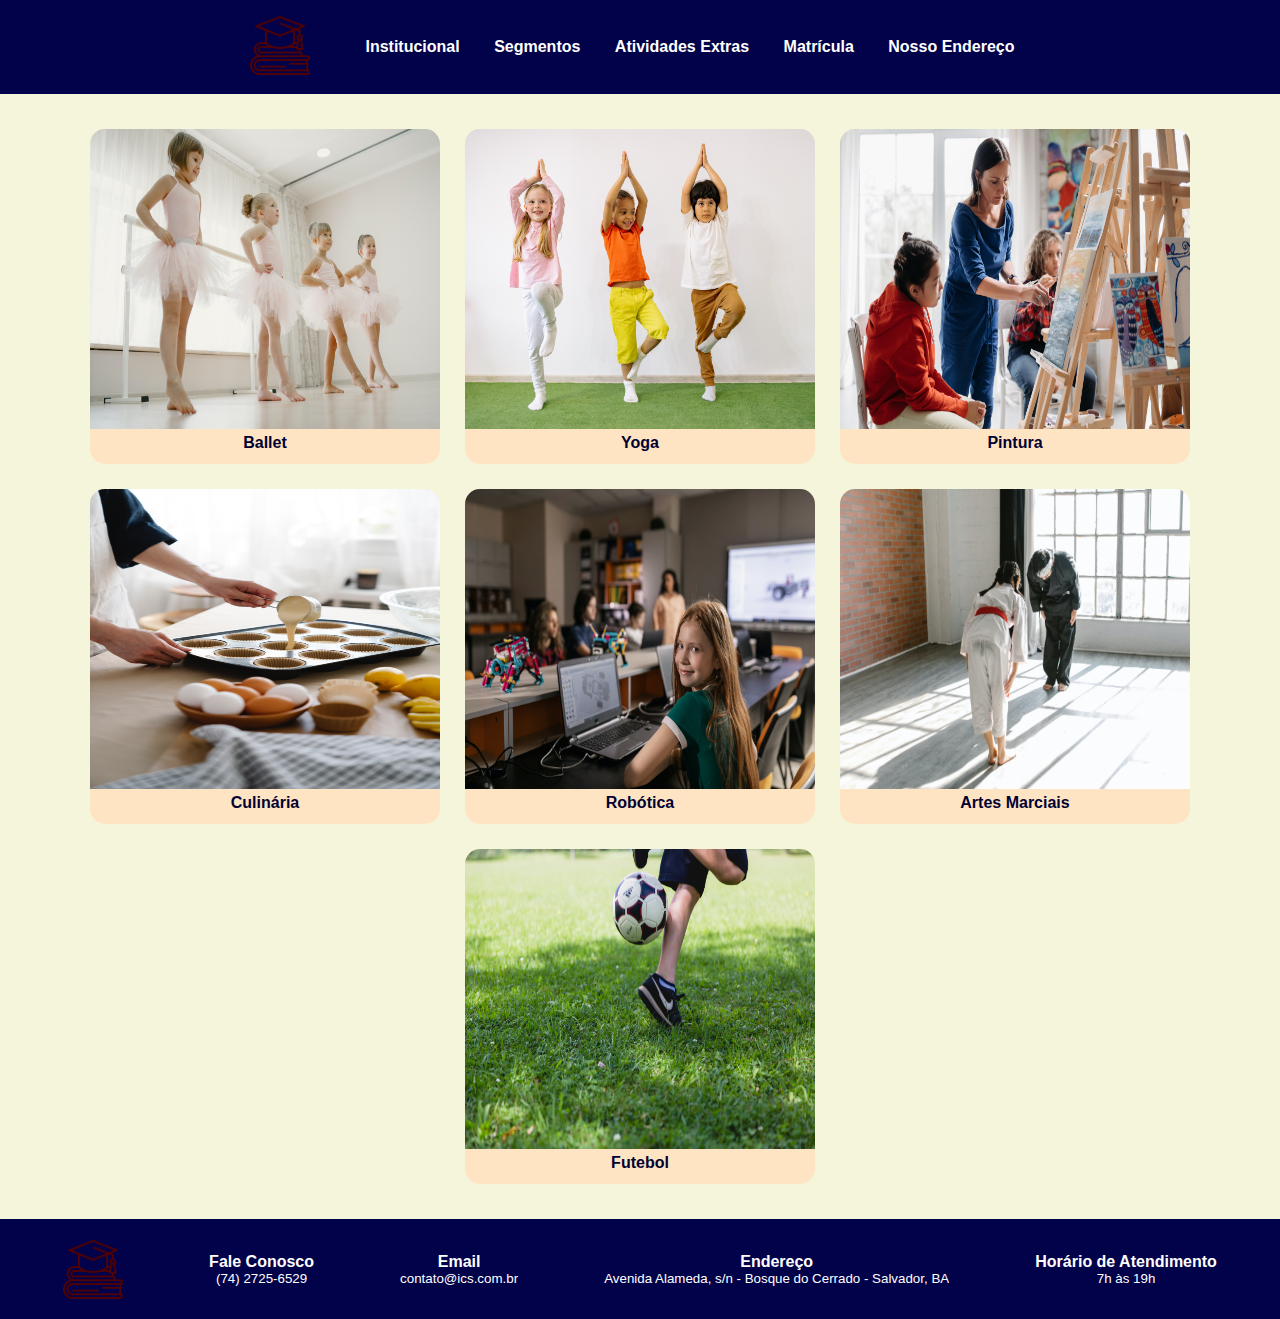
<file: atividades.html>
<!DOCTYPE html>
<html lang="pt-br">
<head>
    <meta charset="UTF-8">
    <meta http-equiv="X-UA-Compatible" content="IE=edge">
    <meta name="viewport" content="width=device-width, initial-scale=1.0">
    <link rel="shortcut icon" href="img/educacao.png" type="image/x-icon">
    <title>Instituto Caminhos do Saber</title>

    <link rel="stylesheet" href="https://fonts.googleapis.com/css2?family=Material+Symbols+Outlined:opsz,wght,FILL,GRAD@20..48,100..700,0..1,-50..200" />
    
    <link href="https://cdn.jsdelivr.net/npm/bootstrap@5.3.0/dist/css/bootstrap.min.css" rel="stylesheet" integrity="sha384-9ndCyUaIbzAi2FUVXJi0CjmCapSmO7SnpJef0486qhLnuZ2cdeRhO02iuK6FUUVM" crossorigin="anonymous">

    <link rel="stylesheet" href="atividades.css">
</head>
<body>
    
    <div class="cabecalho">

        <div class="logo">
            <a href="index.html"><img src="img/educacao.png" alt=""></a>
        </div>

        <span id="burguer" class="material-symbols-outlined" onclick="clickMenu()">menu</span>

            <div id="menu" class="header-links">
                <a href="institucional.html">Institucional</a>
                <a href="segmentos.html">Segmentos</a>
                <a href="atividades.html">Atividades Extras</a>
                <a href="matriculas.html">Matrícula</a>
                <a href="endereco.html">Nosso Endereço</a>
            </div>
    </div>


    <div class="cards">
        <div class="card">
            <img src="img/ballet.jpg" alt="">
            <h1>Ballet</h1>
        </div>

        <div class="card">
            <img src="img/yoga.jpg" alt="">
            <h1>Yoga</h1>
        </div>

        <div class="card">
            <img src="img/pintura.jpg" alt="">
            <h1>Pintura</h1>
        </div>

        <div class="card">
            <img src="img/culinaria.jpg" alt="">
            <h1>Culinária</h1>
        </div>
        
        <div class="card">
            <img src="img/robotica.jpg" alt="">
            <h1>Robótica</h1>
        </div>

        <div class="card">
            <img src="img/artes-marciais.jpg" alt="">
            <h1>Artes Marciais</h1>
        </div>

        <div class="card">
            <img src="img/futebol.jpg" alt="">
            <h1>Futebol</h1>
        </div>

    </div>


    <div class="footer">
        <img src="img/educacao.png" alt="">
        <div class="footer-info">
            <h1>Fale Conosco</h1>
            <small>(74) 2725-6529</small>
        </div>
        <div class="footer-info">
            <h1>Email</h1>
            <small>contato@ics.com.br </small>
        </div>
        <div class="footer-info">
            <h1>Endereço</h1>
            <small>Avenida Alameda, s/n - Bosque do Cerrado - Salvador, BA </small>
        </div>
        <div class="footer-info">
            <h1>Horário de Atendimento</h1>
            <small> 7h às 19h </small>
        </div>
    </div>
    
    <script src="endereco.js"></script>
    
    <script src="https://cdn.jsdelivr.net/npm/bootstrap@5.3.0/dist/js/bootstrap.bundle.min.js" integrity="sha384-geWF76RCwLtnZ8qwWowPQNguL3RmwHVBC9FhGdlKrxdiJJigb/j/68SIy3Te4Bkz" crossorigin="anonymous"></script>
    
    </body>
    </html>
</file>
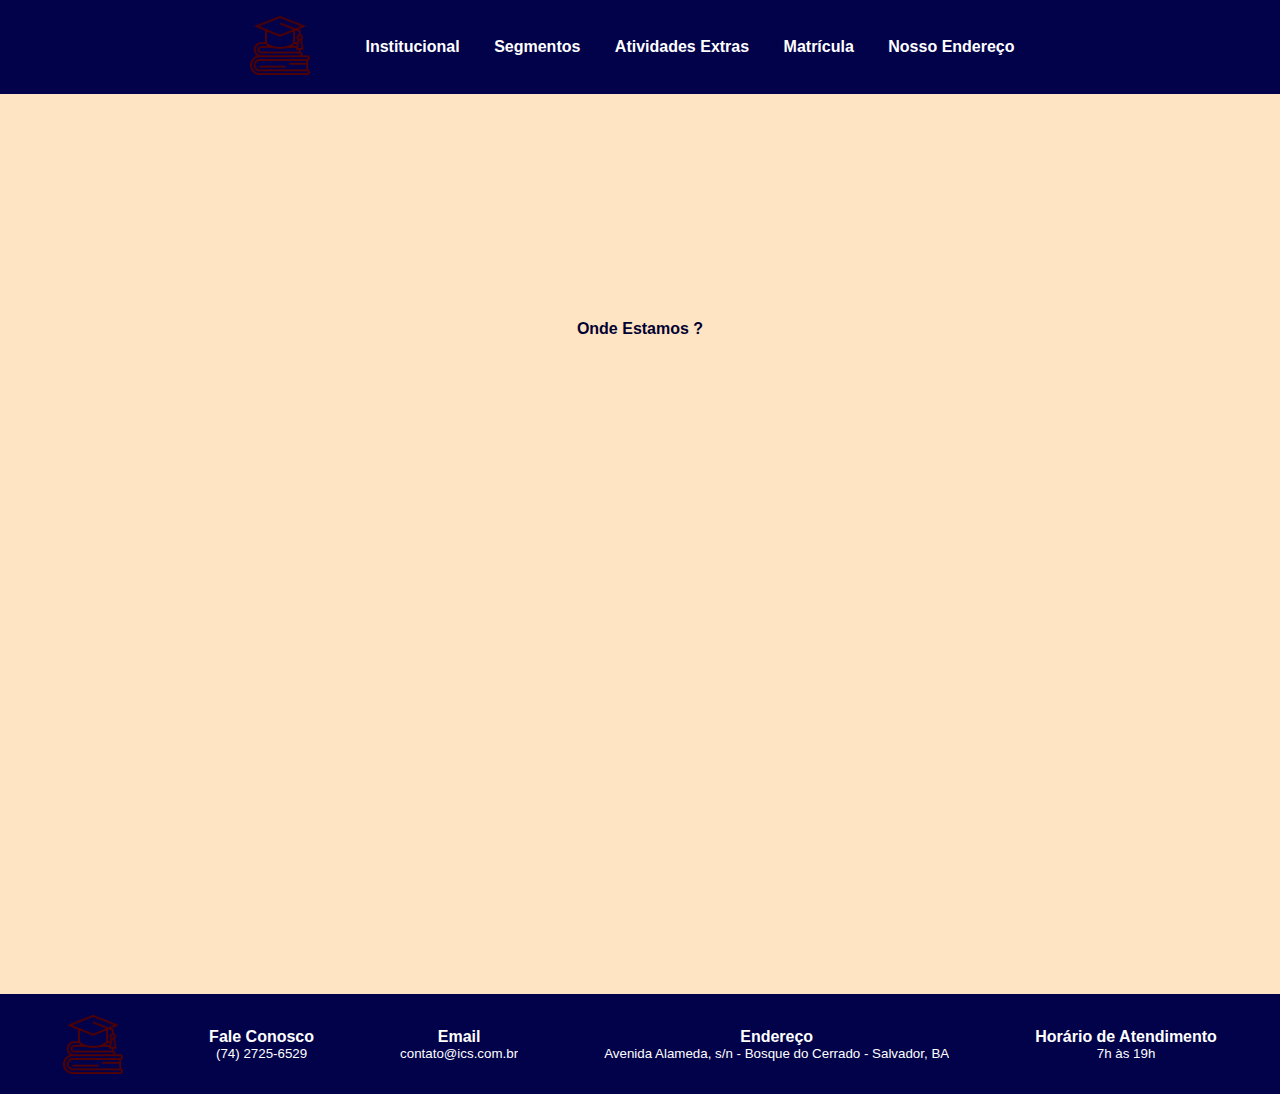
<file: endereco.html>
<!DOCTYPE html>
<html lang="pt-br">
<head>
    <meta charset="UTF-8">
    <meta http-equiv="X-UA-Compatible" content="IE=edge">
    <meta name="viewport" content="width=device-width, initial-scale=1.0">
    <link rel="shortcut icon" href="img/educacao.png" type="image/x-icon">
    <title>Instituto Caminhos do Saber</title>

    <link rel="stylesheet" href="https://fonts.googleapis.com/css2?family=Material+Symbols+Outlined:opsz,wght,FILL,GRAD@20..48,100..700,0..1,-50..200" />

    <link href="https://cdn.jsdelivr.net/npm/bootstrap@5.3.0/dist/css/bootstrap.min.css" rel="stylesheet" integrity="sha384-9ndCyUaIbzAi2FUVXJi0CjmCapSmO7SnpJef0486qhLnuZ2cdeRhO02iuK6FUUVM" crossorigin="anonymous">

    <link rel="stylesheet" href="endereco.css">
</head>
<body>
    
    <div class="cabecalho">

        <div class="logo">
            <a href="index.html"><img src="img/educacao.png" alt=""></a>
        </div>

        <span id="burguer" class="material-symbols-outlined" onclick="clickMenu()">menu</span>

            <div id="menu" class="header-links">
                <a href="institucional.html">Institucional</a>
                <a href="segmentos.html">Segmentos</a>
                <a href="atividades.html">Atividades Extras</a>
                <a href="matriculas.html">Matrícula</a>
                <a href="endereco.html">Nosso Endereço</a>
            </div>
    </div>

<div class="maps">
    <p>Onde Estamos ?</p>
    <iframe src="https://www.google.com/maps/embed?pb=!1m18!1m12!1m3!1d248928.47705121533!2d-38.66661383760659!3d-12.875057972796423!2m3!1f0!2f0!3f0!3m2!1i1024!2i768!4f13.1!3m3!1m2!1s0x716037ca23ca5b3%3A0x1b9fc7912c226698!2sSalvador%20-%20BA!5e0!3m2!1spt-BR!2sbr!4v1685733587709!5m2!1spt-BR!2sbr" width="600" height="430" style="border:0;" allowfullscreen="" loading="lazy" referrerpolicy="no-referrer-when-downgrade"></iframe>
</div>


<div class="footer">
    <img src="img/educacao.png" alt="">
    <div class="footer-info">
        <h1>Fale Conosco</h1>
        <small>(74) 2725-6529</small>
    </div>
    <div class="footer-info">
        <h1>Email</h1>
        <small>contato@ics.com.br </small>
    </div>
    <div class="footer-info">
        <h1>Endereço</h1>
        <small>Avenida Alameda, s/n - Bosque do Cerrado - Salvador, BA </small>
    </div>
    <div class="footer-info">
        <h1>Horário de Atendimento</h1>
        <small> 7h às 19h </small>
    </div>
</div>


<script src="endereco.js"></script>

<script src="https://cdn.jsdelivr.net/npm/bootstrap@5.3.0/dist/js/bootstrap.bundle.min.js" integrity="sha384-geWF76RCwLtnZ8qwWowPQNguL3RmwHVBC9FhGdlKrxdiJJigb/j/68SIy3Te4Bkz" crossorigin="anonymous"></script>

</body>
</html>
</file>
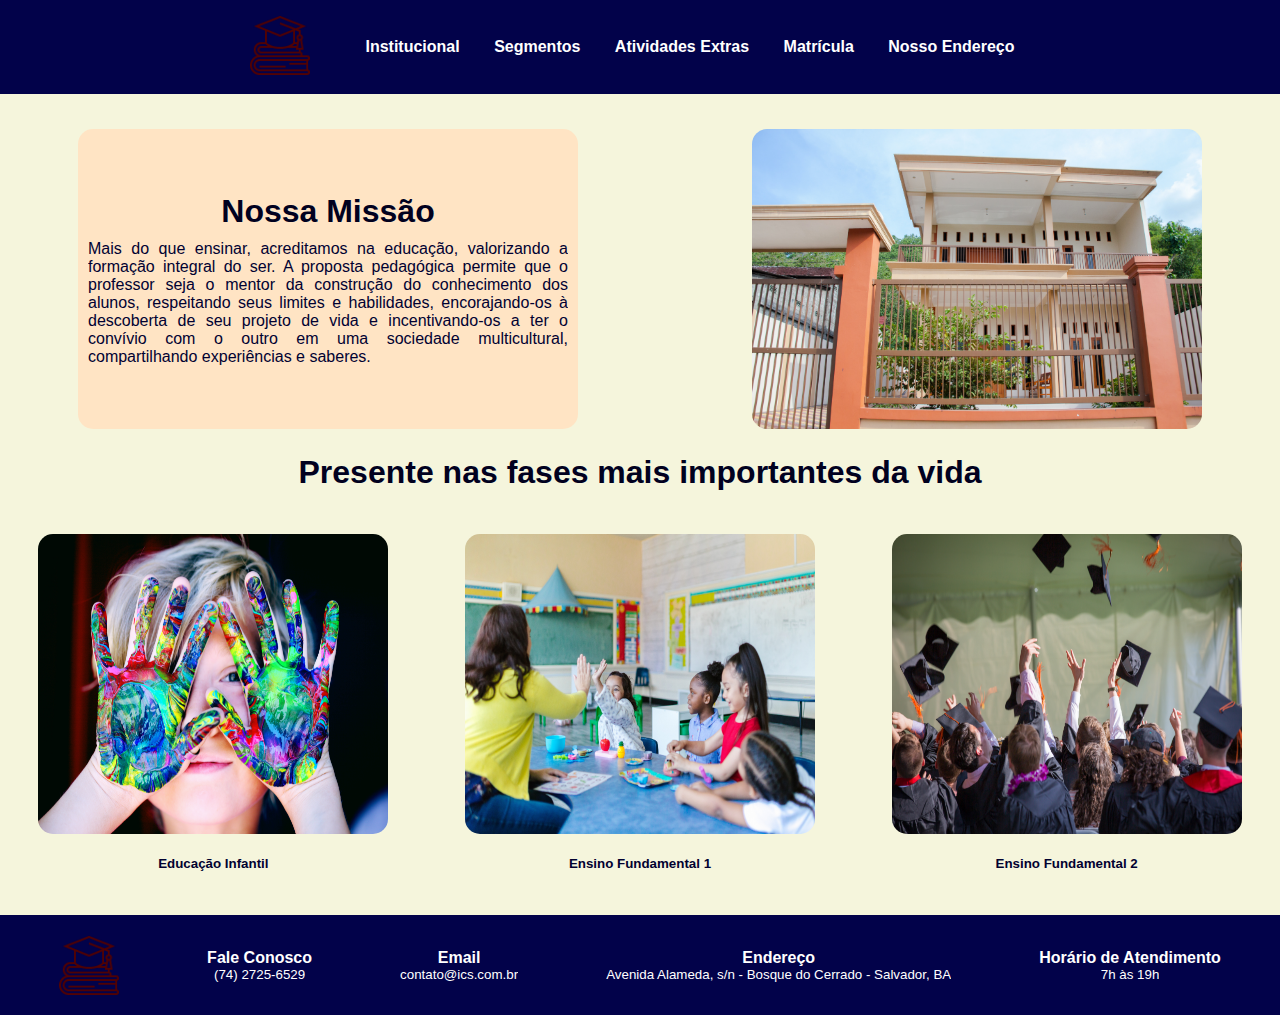
<file: institucional.html>
<!DOCTYPE html>
<html lang="pt-br">
<head>
    <meta charset="UTF-8">
    <meta http-equiv="X-UA-Compatible" content="IE=edge">
    <meta name="viewport" content="width=device-width, initial-scale=1.0">
    <link rel="shortcut icon" href="img/educacao.png" type="image/x-icon">
    <title>Instituto Caminhos do Saber</title>

    <link rel="stylesheet" href="https://fonts.googleapis.com/css2?family=Material+Symbols+Outlined:opsz,wght,FILL,GRAD@20..48,100..700,0..1,-50..200" />

    <link href="https://cdn.jsdelivr.net/npm/bootstrap@5.3.0/dist/css/bootstrap.min.css" rel="stylesheet" integrity="sha384-9ndCyUaIbzAi2FUVXJi0CjmCapSmO7SnpJef0486qhLnuZ2cdeRhO02iuK6FUUVM" crossorigin="anonymous">

    <link rel="stylesheet" href="institucional.css">
</head>
<body>
    
    <div class="cabecalho">

        <div class="logo">
            <a href="index.html"><img src="img/educacao.png" alt=""></a>
        </div>

        <span id="burguer" class="material-symbols-outlined" onclick="clickMenu()">menu</span>

            <div id="menu" class="header-links">
                <a href="institucional.html">Institucional</a>
                <a href="segmentos.html">Segmentos</a>
                <a href="atividades.html">Atividades Extras</a>
                <a href="matriculas.html">Matrícula</a>
                <a href="endereco.html">Nosso Endereço</a>
            </div>
    </div>



<div class="historia">
    
    <div class="missao">
        <h1>Nossa Missão</h1>
        <p>Mais do que ensinar, acreditamos na educação, valorizando a formação integral do ser.
        A proposta pedagógica permite que o professor seja o mentor da construção do conhecimento dos alunos, respeitando seus limites e habilidades,  encorajando-os à descoberta de seu projeto de vida e incentivando-os a ter o convívio com o outro em uma sociedade multicultural, compartilhando experiências e saberes. </p>
    </div>

    <img src="img/fachada.jpg" alt="">
   
    
</div>



<h1>Presente nas fases mais importantes da vida</h1>

<div class="niveis">
    <div class="niveis-small">
        <a href="segmentos.html"><img src="img/educacao-infantil.jpg" alt=""></a>
        <a href="segmentos.html"><small>Educação Infantil</small></a>
    </div>
    <div class="niveis-small">
        <a href="segmentos.html"><img src="img/fund-1.jpg" alt=""></a>
        <a href="segmentos.html"><small>Ensino Fundamental 1</small></a>
    </div>
    <div class="niveis-small">
        <a href="segmentos.html"><img src="img/fund-2.jpg" alt=""></a>
        <a href="segmentos.html"><small>Ensino Fundamental 2</small></a>
    </div>
</div>

<div class="footer">
    <img src="img/educacao.png" alt="">
    <div class="footer-info">
        <h1>Fale Conosco</h1>
        <small>(74) 2725-6529</small>
    </div>
    <div class="footer-info">
        <h1>Email</h1>
        <small>contato@ics.com.br </small>
    </div>
    <div class="footer-info">
        <h1>Endereço</h1>
        <small>Avenida Alameda, s/n - Bosque do Cerrado - Salvador, BA </small>
    </div>
    <div class="footer-info">
        <h1>Horário de Atendimento</h1>
        <small> 7h às 19h </small>
    </div>
</div>

<script src="endereco.js"></script>

<script src="https://cdn.jsdelivr.net/npm/bootstrap@5.3.0/dist/js/bootstrap.bundle.min.js" integrity="sha384-geWF76RCwLtnZ8qwWowPQNguL3RmwHVBC9FhGdlKrxdiJJigb/j/68SIy3Te4Bkz" crossorigin="anonymous"></script>

</body>
</html>
</file>
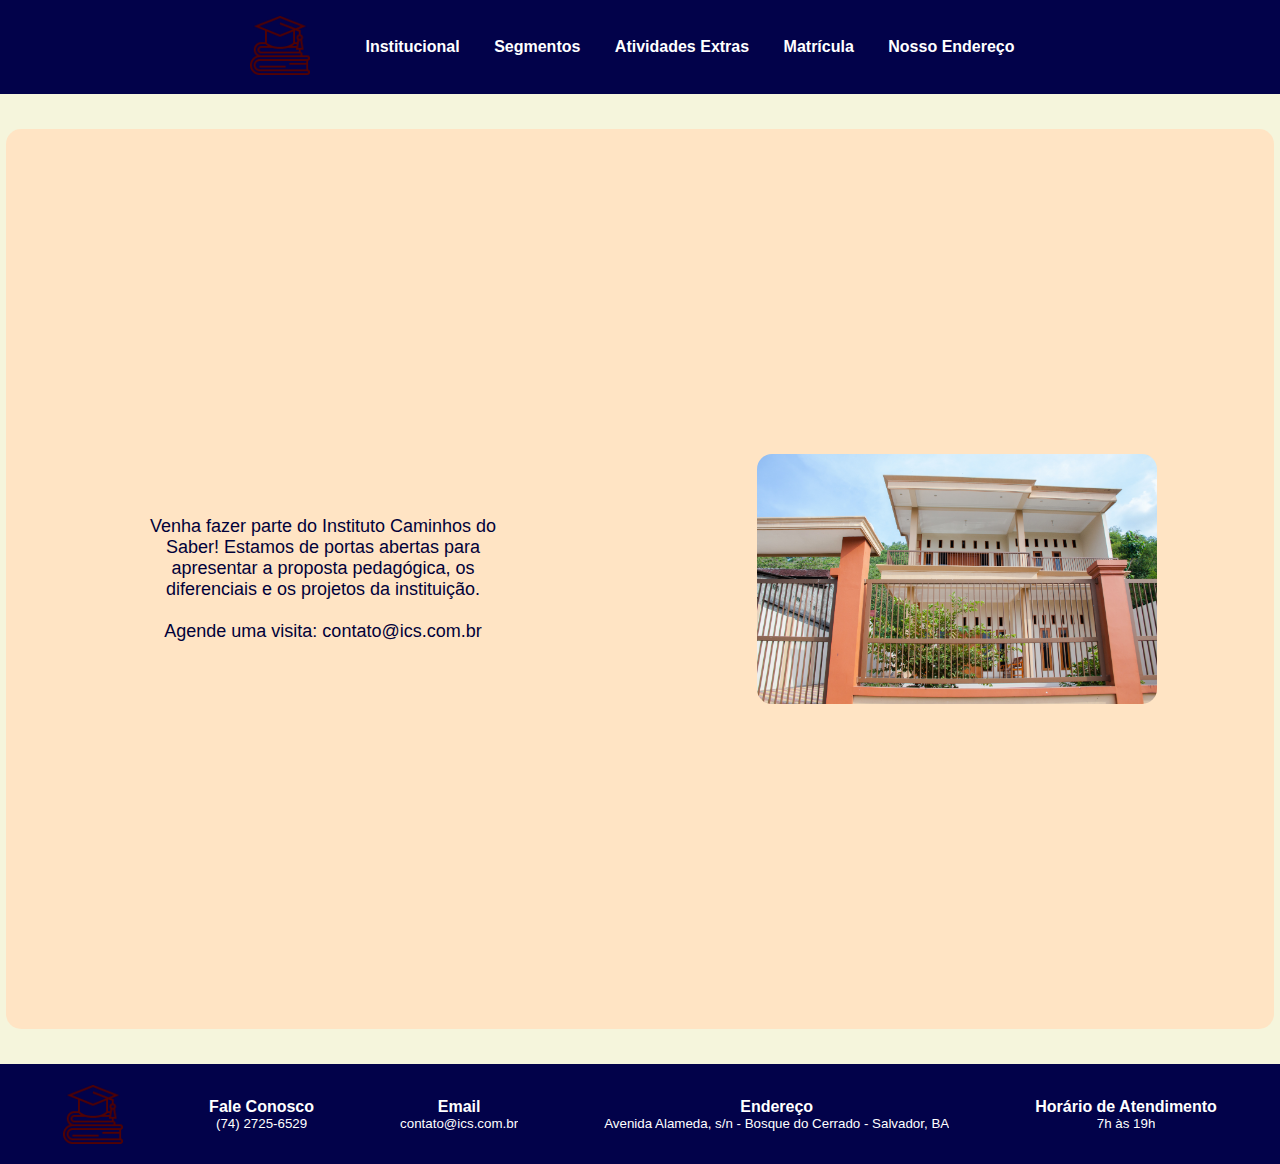
<file: matriculas.html>
<!DOCTYPE html>
<html lang="pt-br">
<head>
    <meta charset="UTF-8">
    <meta http-equiv="X-UA-Compatible" content="IE=edge">
    <meta name="viewport" content="width=device-width, initial-scale=1.0">
    <link rel="shortcut icon" href="img/educacao.png" type="image/x-icon">
    <title>Instituto Caminhos do Saber</title>

    <link rel="stylesheet" href="https://fonts.googleapis.com/css2?family=Material+Symbols+Outlined:opsz,wght,FILL,GRAD@20..48,100..700,0..1,-50..200" />

    <link href="https://cdn.jsdelivr.net/npm/bootstrap@5.3.0/dist/css/bootstrap.min.css" rel="stylesheet" integrity="sha384-9ndCyUaIbzAi2FUVXJi0CjmCapSmO7SnpJef0486qhLnuZ2cdeRhO02iuK6FUUVM" crossorigin="anonymous">

    <link rel="stylesheet" href="matriculas.css">
</head>
<body>
    
    <div class="cabecalho">

        <div class="logo">
            <a href="index.html"><img src="img/educacao.png" alt=""></a>
        </div>

        <span id="burguer" class="material-symbols-outlined" onclick="clickMenu()">menu</span>

            <div id="menu" class="header-links">
                <a href="institucional.html">Institucional</a>
                <a href="segmentos.html">Segmentos</a>
                <a href="atividades.html">Atividades Extras</a>
                <a href="matriculas.html">Matrícula</a>
                <a href="endereco.html">Nosso Endereço</a>
            </div>
    </div>



<div class="card">
    <p class="txt">
        Venha fazer parte do Instituto Caminhos do Saber! 
        
        Estamos de portas abertas para apresentar a proposta pedagógica, os diferenciais e os projetos da instituição. 
        <br><br>
        Agende uma visita: contato@ics.com.br
        </p>
        <img src="img/fachada.jpg" alt="">
</div>


<div class="footer">
    <img src="img/educacao.png" alt="">
    <div class="footer-info">
        <h1>Fale Conosco</h1>
        <small>(74) 2725-6529</small>
    </div>
    <div class="footer-info">
        <h1>Email</h1>
        <small>contato@ics.com.br </small>
    </div>
    <div class="footer-info">
        <h1>Endereço</h1>
        <small>Avenida Alameda, s/n - Bosque do Cerrado - Salvador, BA </small>
    </div>
    <div class="footer-info">
        <h1>Horário de Atendimento</h1>
        <small> 7h às 19h </small>
    </div>
</div>

<script src="endereco.js"></script>

<script src="https://cdn.jsdelivr.net/npm/bootstrap@5.3.0/dist/js/bootstrap.bundle.min.js" integrity="sha384-geWF76RCwLtnZ8qwWowPQNguL3RmwHVBC9FhGdlKrxdiJJigb/j/68SIy3Te4Bkz" crossorigin="anonymous"></script>

</body>
</html>
</file>
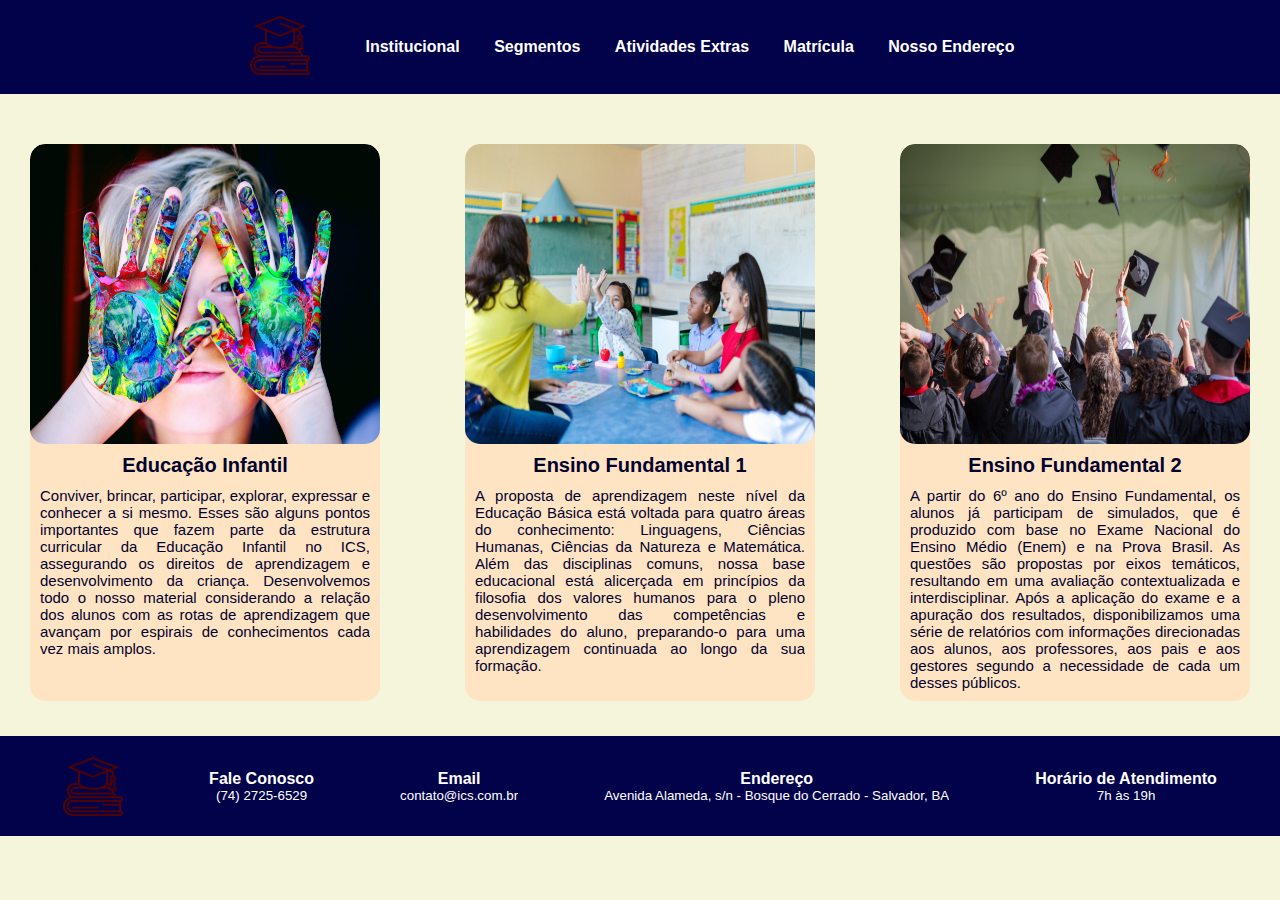
<file: segmentos.html>
<!DOCTYPE html>
<html lang="pt-br">
<head>
    <meta charset="UTF-8">
    <meta http-equiv="X-UA-Compatible" content="IE=edge">
    <meta name="viewport" content="width=device-width, initial-scale=1.0">
    <link rel="shortcut icon" href="img/educacao.png" type="image/x-icon">
    <title>Instituto Caminhos do Saber</title>

    <link rel="stylesheet" href="https://fonts.googleapis.com/css2?family=Material+Symbols+Outlined:opsz,wght,FILL,GRAD@20..48,100..700,0..1,-50..200" />

    <link href="https://cdn.jsdelivr.net/npm/bootstrap@5.3.0/dist/css/bootstrap.min.css" rel="stylesheet" integrity="sha384-9ndCyUaIbzAi2FUVXJi0CjmCapSmO7SnpJef0486qhLnuZ2cdeRhO02iuK6FUUVM" crossorigin="anonymous">

    <link rel="stylesheet" href="segmentos.css">
</head>
<body>
    
    <div class="cabecalho">

        <div class="logo">
            <a href="index.html"><img src="img/educacao.png" alt=""></a>
        </div>

        <span id="burguer" class="material-symbols-outlined" onclick="clickMenu()">menu</span>

            <div id="menu" class="header-links">
                <a href="institucional.html">Institucional</a>
                <a href="segmentos.html">Segmentos</a>
                <a href="atividades.html">Atividades Extras</a>
                <a href="matriculas.html">Matrícula</a>
                <a href="endereco.html">Nosso Endereço</a>
            </div>
    </div>



    <div class="niveis">
        <div class="niveis-small">
            <img src="img/educacao-infantil.jpg" alt="">
            <small>Educação Infantil</small>
            <p>Conviver, brincar, participar, explorar, expressar e conhecer a si mesmo. Esses são alguns pontos importantes que fazem parte da estrutura curricular da Educação Infantil no ICS, assegurando os direitos de aprendizagem e desenvolvimento da criança. Desenvolvemos todo o nosso material considerando a relação dos alunos com as rotas de aprendizagem que avançam por espirais de conhecimentos cada vez mais amplos.</p>
        </div>
        <div class="niveis-small">
           <img src="img/fund-1.jpg" alt="">
           <small>Ensino Fundamental 1</small>
           <p>A proposta de aprendizagem neste nível da Educação Básica está voltada para quatro áreas do conhecimento: Linguagens, Ciências Humanas, Ciências da Natureza e Matemática. Além das disciplinas comuns, nossa base educacional está alicerçada em princípios da filosofia dos valores humanos para o pleno desenvolvimento das competências e habilidades do aluno, preparando-o para uma aprendizagem continuada ao longo da sua formação.</p>

        </div>
        <div class="niveis-small">
            <img src="img/fund-2.jpg" alt="">
            <small>Ensino Fundamental 2</small>
            <p>A partir do 6º ano do Ensino Fundamental, os alunos já participam de simulados, que é produzido com base no Exame Nacional do Ensino Médio (Enem) e na Prova Brasil. As questões são propostas por eixos temáticos, resultando em uma avaliação contextualizada e interdisciplinar. Após a aplicação do exame e a apuração dos resultados, disponibilizamos uma série de relatórios com informações direcionadas aos alunos, aos professores, aos pais e aos gestores segundo a necessidade de cada um desses públicos.</p>
        </div>
    </div>
    
    <div class="footer">
        <img src="img/educacao.png" alt="">
        <div class="footer-info">
            <h1>Fale Conosco</h1>
            <small>(74) 2725-6529</small>
        </div>
        <div class="footer-info">
            <h1>Email</h1>
            <small>contato@ics.com.br </small>
        </div>
        <div class="footer-info">
            <h1>Endereço</h1>
            <small>Avenida Alameda, s/n - Bosque do Cerrado - Salvador, BA </small>
        </div>
        <div class="footer-info">
            <h1>Horário de Atendimento</h1>
            <small> 7h às 19h </small>
        </div>
    </div>
    
    <script src="endereco.js"></script>
    
    <script src="https://cdn.jsdelivr.net/npm/bootstrap@5.3.0/dist/js/bootstrap.bundle.min.js" integrity="sha384-geWF76RCwLtnZ8qwWowPQNguL3RmwHVBC9FhGdlKrxdiJJigb/j/68SIy3Te4Bkz" crossorigin="anonymous"></script>
    
    </body>
    </html>
</file>
<file: atividades.css>
* {
    margin: 0;
    padding: 0;
    overflow-x: hidden;
    box-sizing: border-box;
}

body {
    background-color: beige;
    font-family: Verdana, Geneva, Tahoma, sans-serif;
}

.cabecalho {
    display: flex;
    flex-direction: row;
    flex-wrap: wrap;
    justify-content: center;
    align-items: center;
    padding-top: 15px;
    padding-bottom: 15px;
    gap: 25px;
    background-color: #02024a;
    font-weight: 600;
    
}

.logo img {
    height: 60px;
    margin-right: 15px;
}

#menu {
    display: block;
}

.header-links {
    overflow: hidden;
}

.header-links a {
    text-decoration: none;
    color: white;
    padding: 15px;
}

#burguer {
    color: #02024a;
    height: 35px;
    margin-top: 8px;
    cursor: pointer;
    display: none;
}


@media screen and (max-width: 768px) {
    .cabecalho {
        display: flex;
        flex-direction: row;
        justify-content: space-around;
        align-items: center;
        background-color: #02024a;
        margin: 0;
    }

    .logo img {
        margin: 16px 0px 8px 0px;
     }
   
    .header-links a {
        display: none;
        display: flex;
        flex-direction: column;
        align-items: center;
        border-top: 1px solid white;
        border-bottom: 1px solid white;
        width: 100vw;
        color: white;
    }

    #menu {
        display: none;
    }

    #burguer {
        display: block;
        color: white;
    }

    .footer {
        display: flex;
        flex-direction: column;
        flex-wrap: wrap;
        gap: 15px;
        text-align: center;
    }
}

.cards {
    display: flex;
    flex-direction: row;
    justify-content: center;
    flex-wrap: wrap;
    gap: 25px;
    margin-top: 35px;
    margin-bottom: 35px;
    
}

.card {
    display: flex;
    flex-direction: column;
    background-color: bisque;
    border-radius: 15px;
}

.card img {
    width: 350px;
    height: 300px;
}

.card h1 {
    font-size: 16px;
    text-align: center;
    margin: 5px;
    height: 25px;
    color: #010131;
    font-weight: 600;
}



.footer {
    background-color: #02024a;
    color: white;
    display: flex;
    flex-direction: row;
    justify-content: space-around;
    align-items: center;
    padding: 20px;
    
}

.footer-info {
    display: flex;
    flex-direction: column;
    align-items: center;
}

.footer img {
    width: 60px;
    height: 60px;
}

.footer h1 {
    font-size: 16px;
    font-weight: 600;
    overflow: hidden;
   
}
</file>
<file: endereco.css>
* {
    margin: 0;
    padding: 0;
    overflow-x: hidden;
    box-sizing: border-box;
}

body {
    background-color: beige;
    font-family: Verdana, Geneva, Tahoma, sans-serif;
    
}

.cabecalho {
    display: flex;
    flex-direction: row;
    flex-wrap: wrap;
    justify-content: center;
    align-items: center;
    padding-top: 15px;
    padding-bottom: 15px;
    gap: 25px;
    background-color: #02024a;
    font-weight: 600;
    
}

.logo img {
    height: 60px;
    margin-right: 15px;
}

#menu {
    display: block;
}

.header-links {
    overflow: hidden;
}

.header-links a {
    text-decoration: none;
    color: white;
    padding: 15px;
}

#burguer {
    color: #02024a;
    height: 35px;
    margin-top: 8px;
    cursor: pointer;
    display: none;
}


@media screen and (max-width: 768px) {
    .cabecalho {
        display: flex;
        flex-direction: row;
        justify-content: space-around;
        align-items: center;
        background-color: #02024a;
        margin: 0;
    }

    .logo img {
        margin: 16px 0px 8px 0px;
     }
   
    .header-links a {
        display: none;
        display: flex;
        flex-direction: column;
        align-items: center;
        border-top: 1px solid white;
        border-bottom: 1px solid white;
        width: 100vw;
        color: white;
    }

    #menu {
        display: none;
    }

    #burguer {
        display: block;
        color: white;
    }

    .footer {
        display: flex;
        flex-direction: column;
        flex-wrap: wrap;
        gap: 15px;
        text-align: center;
    }
}

.maps {
    display: flex;
    flex-direction: column;
    justify-content: center;
    align-items: center;
    background-color: bisque;
    height: 100vh;
}

.maps p {
    font-weight: 600;
    color: #010131;
}

iframe {
    border-radius: 15px;
}

.footer {
    background-color: #02024a;
    color: white;
    display: flex;
    flex-direction: row;
    justify-content: space-around;
    align-items: center;
    padding: 20px;
   
}

.footer-info {
    display: flex;
    flex-direction: column;
    align-items: center;
}

.footer img {
    width: 60px;
    height: 60px;
}

.footer h1 {
    font-size: 16px;
    font-weight: 600;
}
</file>
<file: institucional.css>
* {
    margin: 0;
    padding: 0;
    overflow-x: hidden;
    box-sizing: border-box;
}

body {
    background-color: beige;
    font-family: Verdana, Geneva, Tahoma, sans-serif;
}

.cabecalho {
    display: flex;
    flex-direction: row;
    flex-wrap: wrap;
    justify-content: center;
    align-items: center;
    padding-top: 15px;
    padding-bottom: 15px;
    gap: 25px;
    background-color: #02024a;
    font-weight: 600;
    
}

.logo img {
    height: 60px;
    margin-right: 15px;
}

#menu {
    display: block;
}

.header-links {
    overflow: hidden;
}

.header-links a {
    text-decoration: none;
    color: white;
    padding: 15px;
}

#burguer {
    color: #02024a;
    height: 35px;
    margin-top: 8px;
    cursor: pointer;
    display: none;
}


@media screen and (max-width: 768px) {
    .cabecalho {
        display: flex;
        flex-direction: row;
        justify-content: space-around;
        align-items: center;
        background-color: #02024a;
        margin: 0;
    }

    .logo img {
        margin: 16px 0px 8px 0px;
     }
   
    .header-links a {
        display: none;
        display: flex;
        flex-direction: column;
        align-items: center;
        border-top: 1px solid white;
        border-bottom: 1px solid white;
        width: 100vw;
        color: white;
    }

    #menu {
        display: none;
    }

    #burguer {
        display: block;
        color: white;
    }

    .footer {
        display: flex;
        flex-direction: column;
        flex-wrap: wrap;
        gap: 15px;
        text-align: center;
    }
}

.historia {
    display: flex;
    flex-direction: row;
    flex-wrap: wrap;
    justify-content: space-around;
    gap: 30px;
    
    margin: 35px 6px 25px 6px;
}
.missao {
    width: 500px;
    gap: 10px;
    padding: 10px;
    display: flex;
    flex-wrap: wrap;
    flex-direction: column;
    justify-content: center;
    align-items: center;
    text-align: justify;
    background-color: bisque;
    border-radius: 15px;
    color: #010132;
 }

.historia img {
    height: 300px;
    border-radius: 15px;
} 

h1 {
    text-align: center;
    overflow: hidden;
    color: #01011f;
}

.niveis {
    display: flex;
    flex-direction: row;
    flex-wrap: wrap;
    justify-content: space-around;
    margin-top: 35px;
    margin-bottom: 35px;
    
}

.niveis-small {
    display: flex;
    flex-direction: column;
    align-items: center;
}

.niveis a {
    text-decoration: none;
    color: #010130;
    padding: 8px;
    font-weight: 600;
}



.niveis img {
    width: 350px;
    height: 300px;
    border-radius: 15px;
}

.footer {
    background-color: #02024a;
    color: white;
    display: flex;
    flex-direction: row;
    flex-wrap: wrap;
    justify-content: space-around;
    align-items: center;
    padding: 20px;
    gap: 10px;
}

.footer-info {
    display: flex;
    flex-direction: column;
    align-items: center;
}

.footer img {
    width: 60px;
    height: 60px;
}

.footer h1 {
    font-size: 16px;
    font-weight: 600;
    color: white;
}
</file>
<file: matriculas.css>
* {
    margin: 0;
    padding: 0;
    overflow-x: hidden;
    box-sizing: border-box;
}

body {
    background-color: beige;
    font-family: Verdana, Geneva, Tahoma, sans-serif;
}

.cabecalho {
    display: flex;
    flex-direction: row;
    flex-wrap: wrap;
    justify-content: center;
    align-items: center;
    padding-top: 15px;
    padding-bottom: 15px;
    gap: 25px;
    background-color: #02024a;
    font-weight: 600;
    
}

.logo img {
    height: 60px;
    margin-right: 15px;
}

#menu {
    display: block;
}

.header-links {
    overflow: hidden;
}

.header-links a {
    text-decoration: none;
    color: white;
    padding: 15px;
}

#burguer {
    color: #02024a;
    height: 35px;
    margin-top: 8px;
    cursor: pointer;
    display: none;
}


@media screen and (max-width: 768px) {
    .cabecalho {
        display: flex;
        flex-direction: row;
        justify-content: space-around;
        align-items: center;
        background-color: #02024a;
        margin: 0;
    }

    .logo img {
        margin: 16px 0px 8px 0px;
     }
   
    .header-links a {
        display: none;
        display: flex;
        flex-direction: column;
        align-items: center;
        border-top: 1px solid white;
        border-bottom: 1px solid white;
        width: 100vw;
        color: white;
    }

    #menu {
        display: none;
    }

    #burguer {
        display: block;
        color: white;
    }

    .footer {
        display: flex;
        flex-direction: column;
        flex-wrap: wrap;
        gap: 15px;
        text-align: center;
    }
}

.card {
    background-color: bisque;
    margin: 35px 6px 35px 6px;
    display: flex;
    flex-direction: row;
    flex-wrap: wrap;
    justify-content: space-around;
    align-items: center;
    height: 100vh;
    border-radius: 15px;
}

.txt {
    max-width: 400px;
    text-align: center;
    color: #010139;
    padding: 15px;
    font-size: 18px;
    font-weight: 500;
}

.card img {
    height: 250px;
    width: 400px;
    border-radius: 15px;
    
}

.footer {
    background-color: #02024a;
    color: white;
    display: flex;
    flex-direction: row;
    justify-content: space-around;
    align-items: center;
    padding: 20px;
    
}

.footer-info {
    display: flex;
    flex-direction: column;
    align-items: center;
}

.footer img {
    width: 60px;
    height: 60px;
}

.footer h1 {
    font-size: 16px;
    font-weight: 600;
    overflow: hidden;
}
</file>
<file: segmentos.css>
* {
    margin: 0;
    padding: 0;
    overflow-x: hidden;
    box-sizing: border-box;
}

body {
    background-color: beige;
    font-family: Verdana, Geneva, Tahoma, sans-serif;
}

.cabecalho {
    display: flex;
    flex-direction: row;
    flex-wrap: wrap;
    justify-content: center;
    align-items: center;
    padding-top: 15px;
    padding-bottom: 15px;
    gap: 25px;
    background-color: #02024a;
    font-weight: 600;
    
}

.logo img {
    height: 60px;
    margin-right: 15px;
}

#menu {
    display: block;
}

.header-links {
    overflow: hidden;
}

.header-links a {
    text-decoration: none;
    color: white;
    padding: 15px;
}

#burguer {
    color: #02024a;
    height: 35px;
    margin-top: 8px;
    cursor: pointer;
    display: none;
}


@media screen and (max-width: 768px) {
    .cabecalho {
        display: flex;
        flex-direction: row;
        justify-content: space-around;
        align-items: center;
        background-color: #02024a;
        margin: 0;
    }

    .logo img {
        margin: 16px 0px 8px 0px;
     }
   
    .header-links a {
        display: none;
        display: flex;
        flex-direction: column;
        align-items: center;
        border-top: 1px solid white;
        border-bottom: 1px solid white;
        width: 100vw;
        color: white;
    }

    #menu {
        display: none;
    }

    #burguer {
        display: block;
        color: white;
    }

    .footer {
        display: flex;
        flex-direction: column;
        flex-wrap: wrap;
        gap: 15px;
        text-align: center;
    }
}



.niveis {
    display: flex;
    flex-direction: row;
    flex-wrap: wrap;
    justify-content: space-around;
    margin-top: 50px;
    margin-bottom: 35px;
    gap: 25px;
}

.niveis-small {
    display: flex;
    flex-direction: column;
    align-items: center;
    width: 350px;
    gap: 10px;
}

.niveis-small  {
    text-align: justify;
    background-color: bisque;
    border-radius: 15px;
    padding: 0px 10px 10px 10px;
    color: #01012e;
}

.niveis-small small {
    font-weight: 600;
    font-size:20px;

}

.niveis-small p {
    font-size: 15px;
}

.niveis img {
    width: 350px;
    height: 300px;
    border-radius: 15px;
}

.footer {
    background-color: #02024a;
    color: white;
    display: flex;
    flex-direction: row;
    justify-content: space-around;
    align-items: center;
    padding: 20px;
    
}

.footer-info {
    display: flex;
    flex-direction: column;
    align-items: center;
}

.footer img {
    width: 60px;
    height: 60px;
}

.footer h1 {
    font-size: 16px;
    font-weight: 600;
    overflow: hidden;
}
</file>
